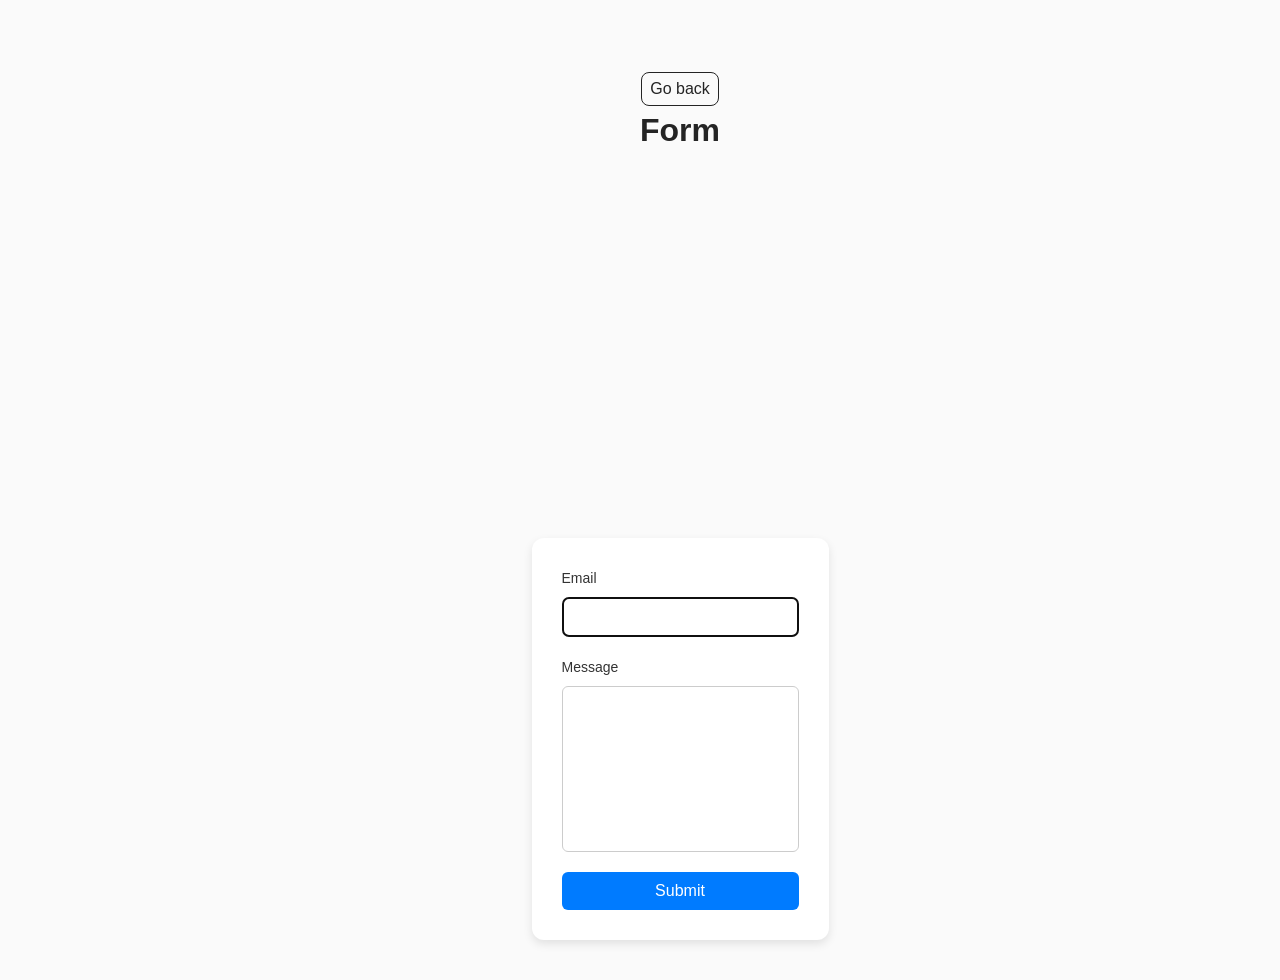
<file: src/2-form.html>
<!DOCTYPE html>
<html lang="en">
  <head>
    <meta charset="UTF-8" />
    <meta http-equiv="X-UA-Compatible" content="IE=edge" />
    <meta name="viewport" content="width=device-width, initial-scale=1.0" />
    <title>Form</title>
    <link rel="stylesheet" href="./css/styles.css" />
  </head>
  <body>
    <main>
      <div class="container">
        <a class="back-link" href="./index.html">Go back</a>
        <h1 class="main-title">Form</h1>
      </div>
    </main>
    <form class="feedback-form" autocomplete="off">
      <label>
        Email
        <input type="email" name="email" autofocus />
      </label>
      <label>
        Message
        <textarea name="message" rows="8"></textarea>
      </label>
      <button type="submit">Submit</button>
    </form>
    <script type="module" src="./js/2-form.js"></script>
  </body>
</html>
</file>
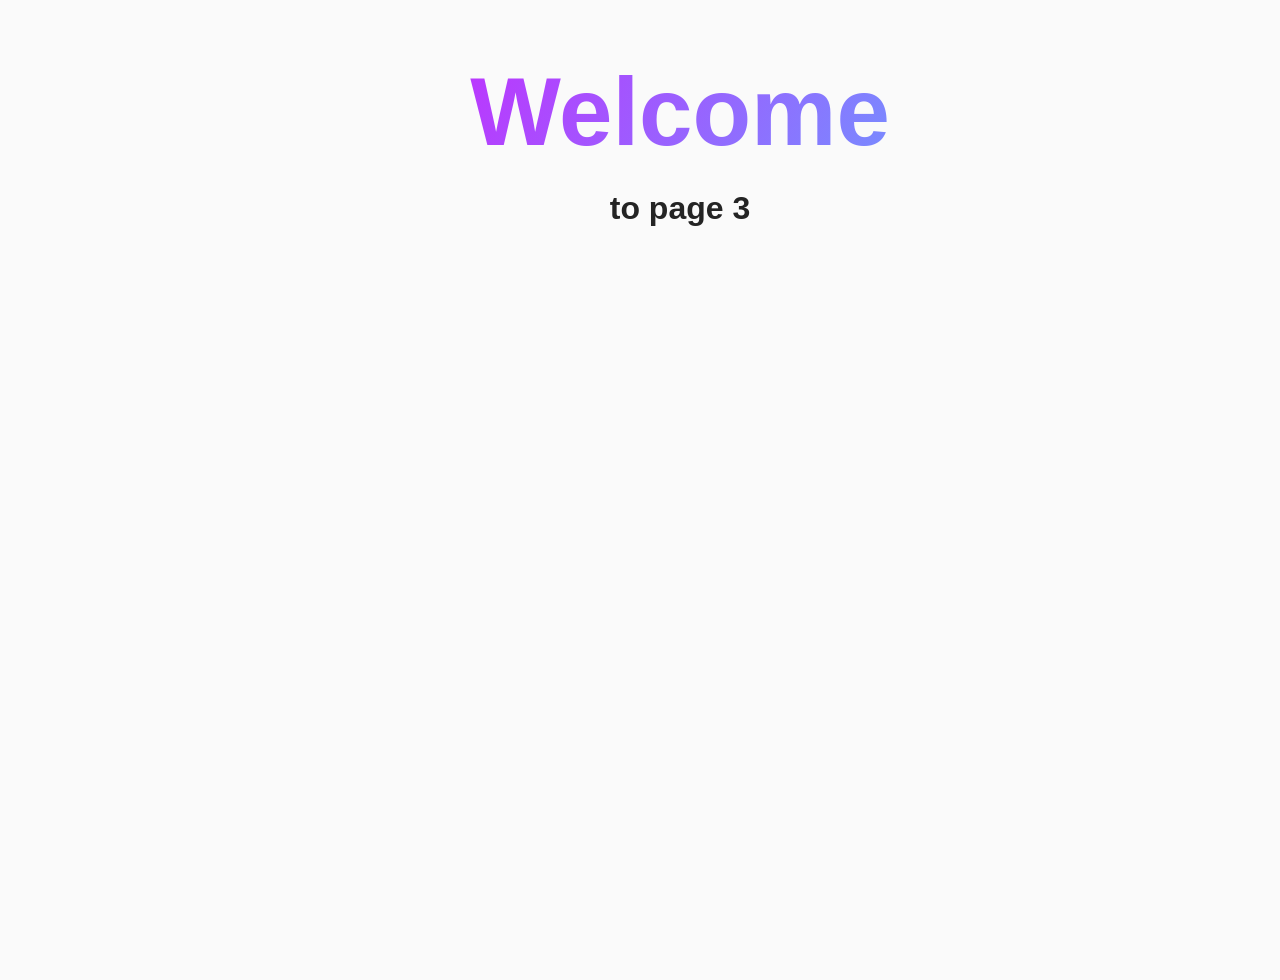
<file: src/page-3.html>
<!DOCTYPE html>
<html lang="en">
  <head>
    <meta charset="UTF-8" />
    <meta http-equiv="X-UA-Compatible" content="IE=edge" />
    <meta name="viewport" content="width=device-width, initial-scale=1.0" />
    <title>Page 3</title>
    <link rel="stylesheet" href="./css/styles.css" />
  </head>
  <body>
    <load
      src="./partials/header.html"
      icon-path="./img/sprite.svg#logo"
      highlight-curr="active"
    />

    <main>
      <div class="container">
        <h1 class="main-title">
          <span class="main-title-gradient">Welcome</span> to page 3
        </h1>
        <load src="./partials/back-link.html" />
      </div>
    </main>

    <load src="./partials/footer.html" />
  </body>
</html>
</file>
<file: src/css/styles.css>
/**
  |============================
  | include css partials with
  | default @import url()
  |============================
*/
/* Common styles */
@import url('./reset.css');
@import url('./base.css');
@import url('./container.css');
@import url('./animations.css');

/* Sections style */
@import url('./header.css');
@import url('./vite-promo.css');
@import url('./badges.css');
@import url('./back-link.css');
@import url('./footer.css');
@import url('./form.css');

body {
  margin: 0;
  font-family: Arial, sans-serif;
  background-color: #fafafa;
}

.gallery {
  display: grid;
  grid-template-columns: repeat(auto-fill, minmax(320px, 1fr));
  gap: 16px;
  list-style: none;
  padding: 24px;
  margin: 0;
}

.gallery-item {
  overflow: hidden;
  border-radius: 8px;
  box-shadow: 0 2px 8px rgba(0, 0, 0, 0.15);
  transition: transform 0.25s ease-in-out;
}

.gallery-item:hover {
  transform: scale(1.03);
}

.gallery-link {
  display: block;
}

.gallery-image {
  width: 100%;
  height: 100%;
  object-fit: cover;
  display: block;
}
</file>
